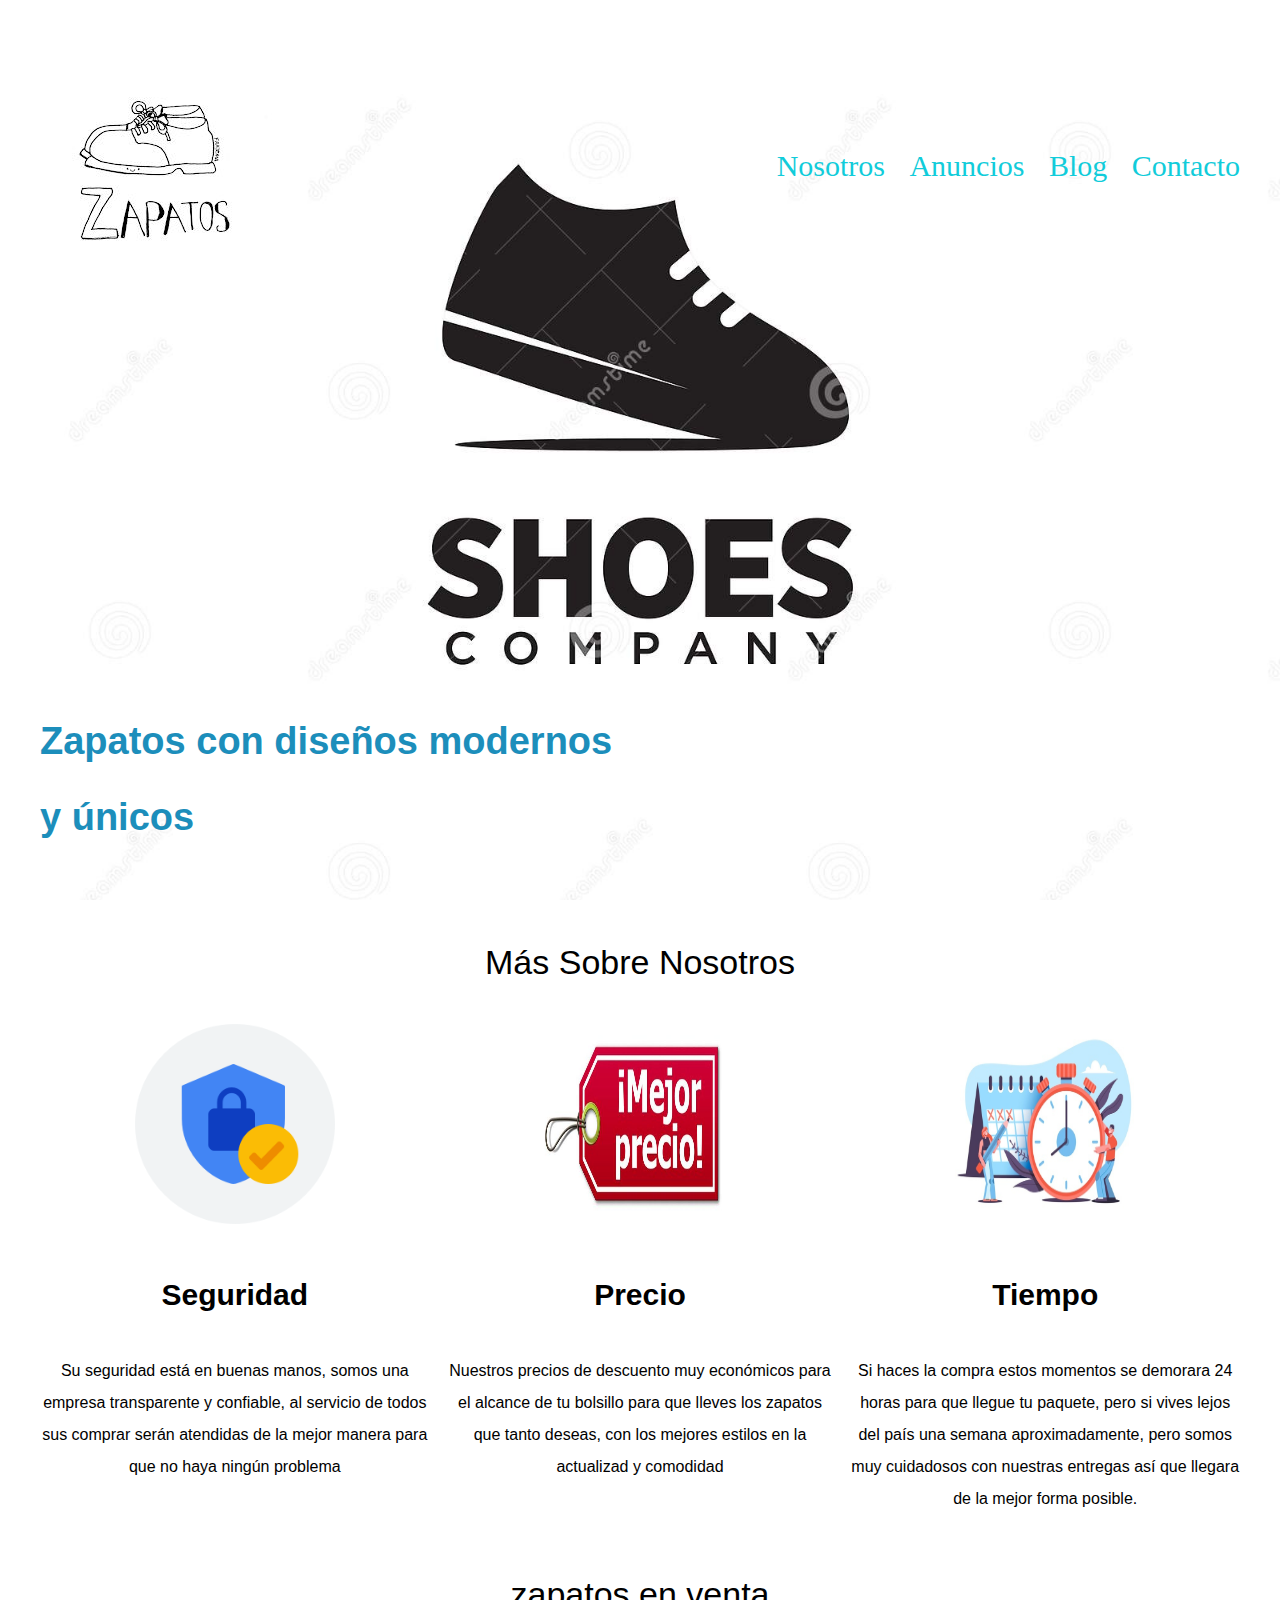
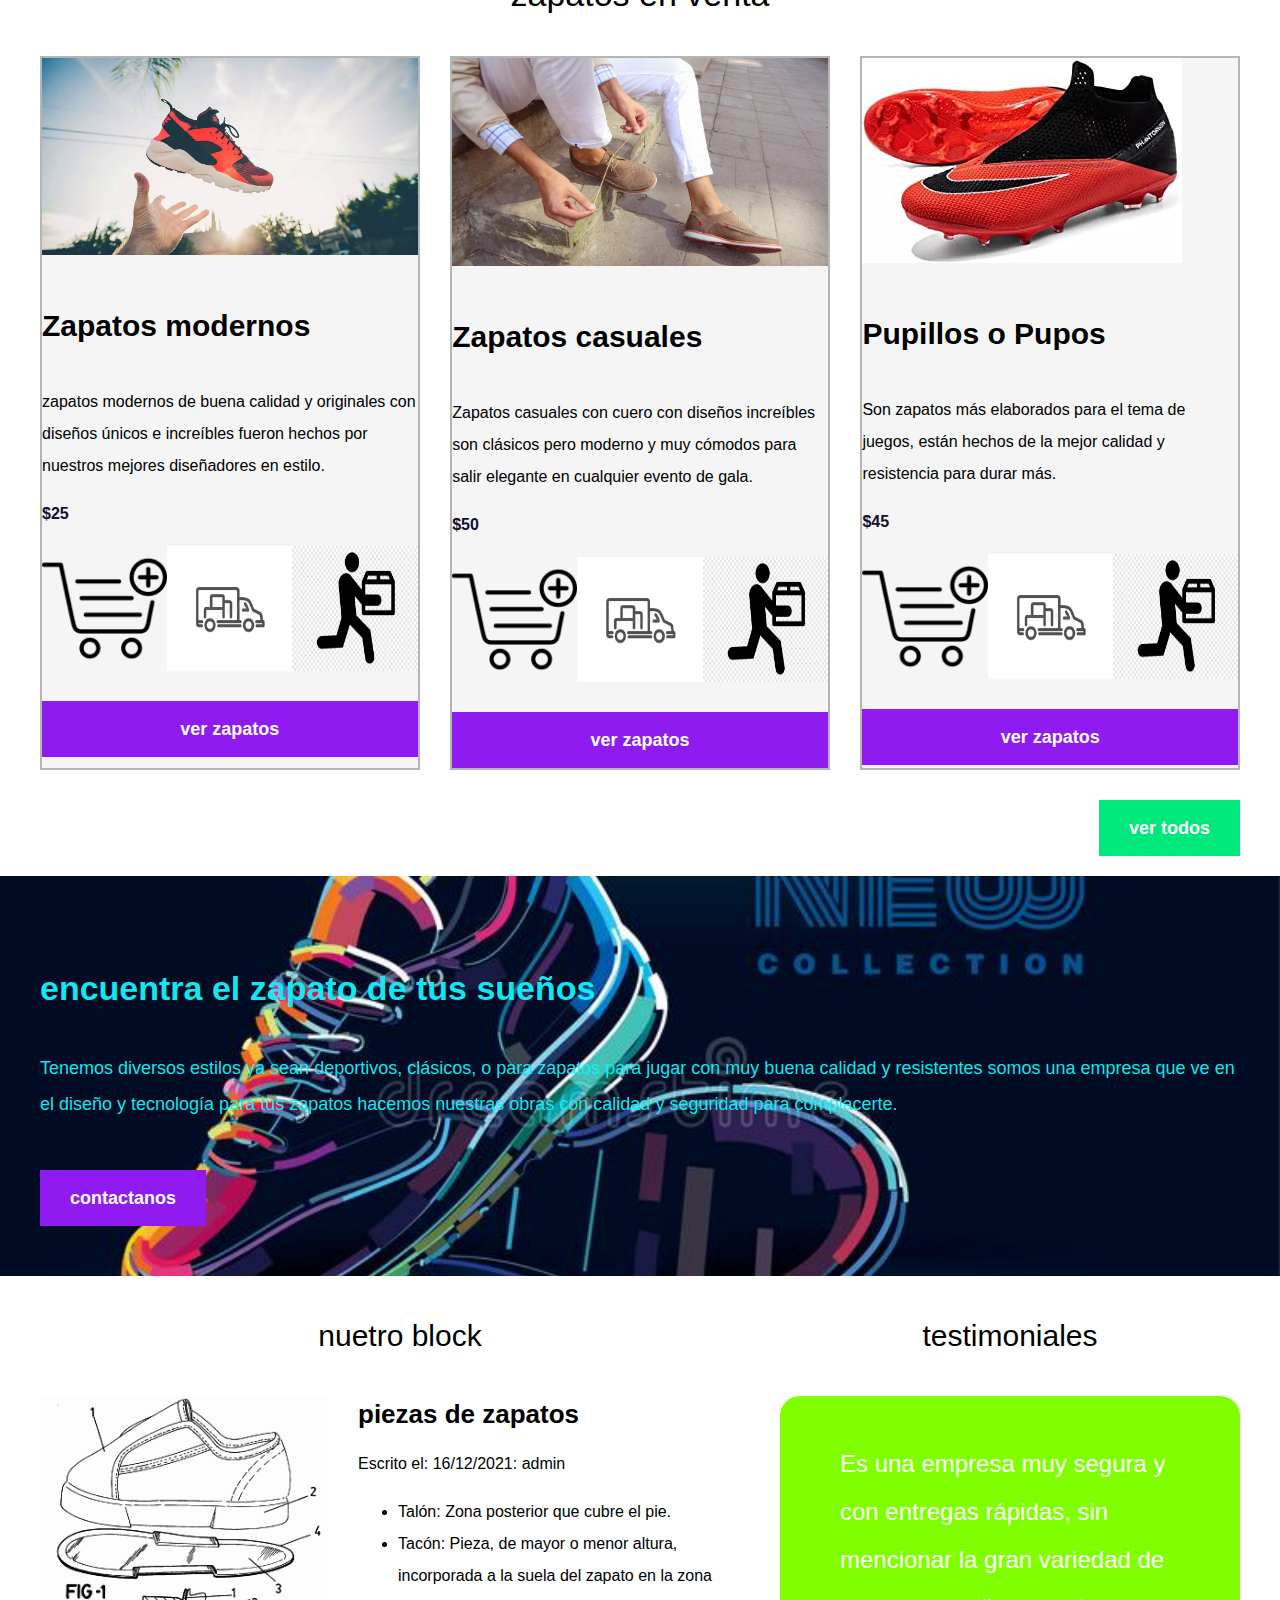
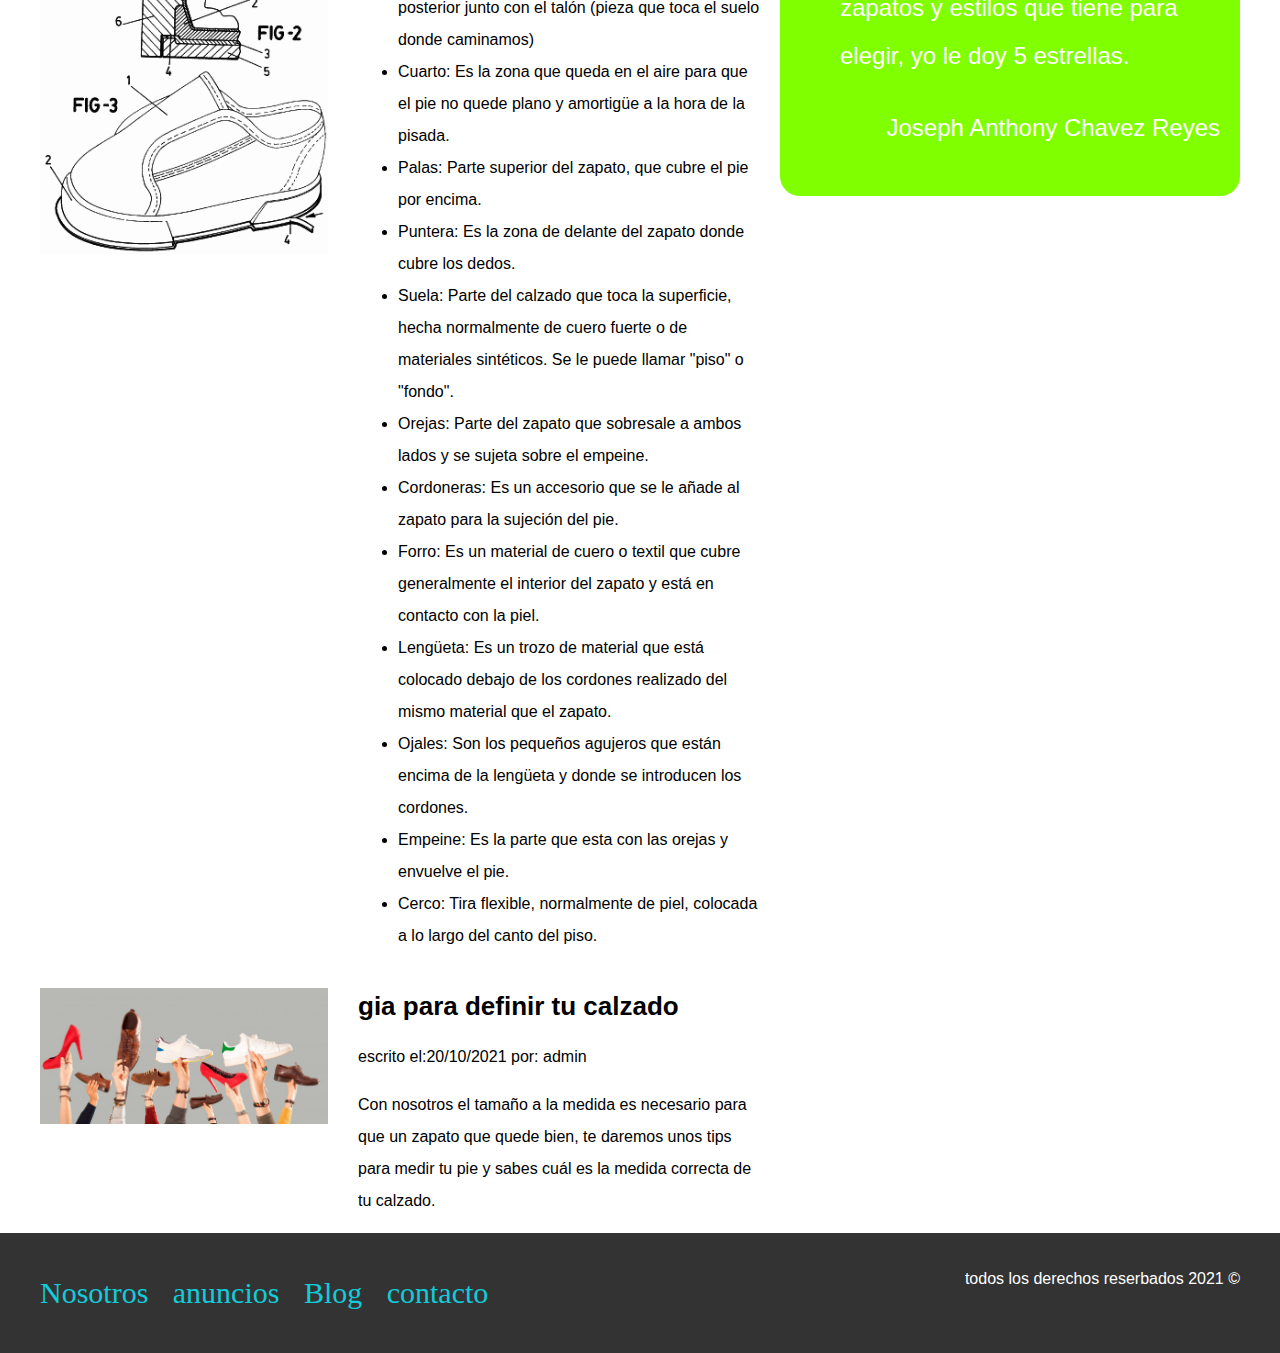
<file: index.html>
<!DOCTYPE html>
<html lang="en">
<head>
    <meta charset="UTF-8">
    <meta http-equiv="X-UA-Compatible" content="IE=edge">
    <meta name="viewport" content="width=device-width, initial-scale=1.0">
    <title>Proyeto Medio Ciclo</title>
    <link rel="stylesheet" href="normalize.css">
    <link rel="stylesheet" href="style.css">
</head>
<body>
    <header class="site-header">
        <div class="contenedor contenido-header">
            <div class="barra">
                <a href="index.html">
                    <img src="img/logo1.jpg"  alt="logotipo de Company Name Slogan Here">
                </a>    
                <nav class="navegacion">
                    <a href="Nosotros.html">Nosotros</a>
                    <a href="anuncios.html">Anuncios</a>
                    <a href="blog.html">Blog</a>
                    <a href="contacto.html">Contacto</a>
                </nav>
            </div>
            <!--Termino barra-->
            <h1>Zapatos con diseños modernos y únicos</h1>
        </div>    
        <!--Final contenedor-->
    </header>

    <section class="contenedor seccion">
        <h2 class="fw-300 centrar-texto">Más Sobre Nosotros</h2>
        <div class="iconos-nosotros">
            <div class="iconos">
                <img src="img/seguridad.png" width="200px" height="200px" alt="Ubicacion"></img>
                <h3>Seguridad</h3>
                <p>
                    Su seguridad está en buenas manos, somos una empresa transparente y confiable, al servicio de todos sus comprar serán atendidas de la mejor manera para que no haya ningún problema 
                </p>
            </div>
            <div class="iconos">
                <img src="img/precio.jpg" width="200px" height="200px" alt="Seguridad"></img>
                <h3>Precio</h3>
                <p>
                    Nuestros precios de descuento muy económicos para el alcance de tu bolsillo para que lleves los zapatos que tanto deseas, con los mejores estilos en la actualizad y comodidad 
                </p>
            </div>
            <div class="iconos">
                <img src="img/tiempo.jpg" width="200px" height="200px" alt="Tiempo"></img>
                <h3>Tiempo</h3>
                <p>
                    Si haces la compra estos momentos se demorara 24 horas para que llegue tu paquete, pero si vives lejos del país una semana aproximadamente, pero somos muy cuidadosos con nuestras entregas así que llegara de la mejor forma posible.
                </p>
            </div>
        </div>
    </section>

    <main class="seccion contenedor">

        <h2 class="fw-300 centrar-texto">zapatos en venta</h2>
        <div class="contenedor-anucios">
            <div class="anuncio">
                    <img src="img/zapatos.webp" alt="zamato moderno">
                <div class="contenido-anuncio">
                    <h3>Zapatos modernos</h3>
                    <p>
                        zapatos modernos de buena calidad y originales con diseños únicos e increíbles fueron hechos por nuestros mejores diseñadores en estilo. 
                    </p>
                    <p class="precio">$25</p>

                    <ul class="iconos-caracteristicas">
                        <li>
                            <img src="img/icono-carrito.png" alt="icono carrito de compra">
                            
                        </li>
                        <li>
                            <img src="img/icono-camion.jpg" alt="icono camien de entrega">
                            
                        </li>
                        <li>
                            <img src="img/icono-entrega.png" alt="icono de la entrega">
                            
                        </li>
                    </ul>

                    <a href="#" class="boton boton-amarillo d-block">ver zapatos</a>
                </div>
            </div>

            <div class="anuncio">
                <img src="img/casuales.jpg" alt="zapatos casuales">
                <div class="contenido-anuncio">
                    <h3>Zapatos casuales</h3>
                    <p>
                        Zapatos casuales con cuero con diseños increíbles son clásicos pero moderno y muy cómodos para salir elegante en cualquier evento de gala.

                    </p>
                    <p class="precio">$50</p>
                    <ul class="iconos-caracteristicas">
                        <li>
                            <img src="img/icono-carrito.png" alt="icono carrito de compra">
                            
                        </li>
                        <li>
                            <img src="img/icono-camion.jpg" alt="icono camien de entrega">
                            
                        </li>
                        <li>
                            <img src="img/icono-entrega.png" alt="icono de la entrega">
                            
                        </li>
                    </ul>
                    <a href="#" class="boton boton-amarillo d-block">ver zapatos</a>
                </div>
            </div>

            <div class="anuncio">
                <img src="img/deportivos.jpg" alt="zapatos deportivos">
                <div class="contenido-anuncio">
                    <h3>Pupillos o Pupos</h3>
                    <p>
                        Son zapatos más elaborados para el tema de juegos, están hechos de la mejor calidad y resistencia para durar más.
                    </p>
                    <p class="precio">$45</p>
                    <ul class="iconos-caracteristicas">
                        <li>
                            <img src="img/icono-carrito.png" alt="icono carrito de compra">
                            
                        </li>
                        <li>
                            <img src="img/icono-camion.jpg" alt="icono camien de entrega">
                            
                        </li>
                        <li>
                            <img src="img/icono-entrega.png" alt="icono de la entrega">
                            
                        </li>
                    </ul>
                    <a href="#" class="boton boton-amarillo d-block">ver zapatos</a>
                </div>
            </div>
        </div>
        
        <div class="ver-todas">
            <a href="anuncios.html" class="boton boton-verde">ver todos</a>
        </div>
    </main>

<section class="imagen-contacto">
    
    <div class="contenedor contenido-contacto">
        <h2>encuentra el zapato de tus sueños</h2>
        <p>
            Tenemos diversos estilos ya sean deportivos, clásicos, o para zapatos para jugar con muy buena calidad y resistentes somos una empresa que ve en el diseño y tecnología para tus zapatos hacemos nuestras obras con calidad y seguridad para complacerte.
        </p>

        <a href="contacto.html" class="boton boton-amarillo">contactanos</a>
    </div>
</section>

<div class="seccion-inferior contenedor">
    <section class="blog">
        <h3 class="centrar-texto fw-300">nuetro block</h3>

        <article class="entrada-blog">
            <div class="imagen">
                <img src="img/piezas.png" alt="piezas de zapatos">
            </div>
            <div class="texto-entrada">
                <a href="#">
                    <h4>piezas de zapatos</h4>
                </a>
                <p>
                    Escrito el: 16/12/2021: admin
                </p>
                <ul>
                    <li>Talón: Zona posterior que cubre el pie.</li>
                    <li>Tacón: Pieza, de mayor o menor altura, incorporada a la suela del zapato en la zona posterior junto con el talón (pieza que toca el suelo donde caminamos)</li>
                    <li>Cuarto: Es la zona que queda en el aire para que el pie no quede plano y amortigüe a la hora de la pisada.</li>
                    <li>Palas: Parte superior del zapato, que cubre el pie por encima.</li>
                    <li>Puntera: Es la zona de delante del zapato donde cubre los dedos.</li>
                    <li>Suela: Parte del calzado que toca la superficie, hecha normalmente de cuero fuerte o de materiales sintéticos. Se le puede llamar "piso" o "fondo".</li>
                    <li>Orejas: Parte del zapato que sobresale a ambos lados y se sujeta sobre el empeine.</li>
                    <li>Cordoneras: Es un accesorio que se le añade al zapato para la sujeción del pie.</li>
                    <li>Forro: Es un material de cuero o textil que cubre generalmente el interior del zapato y está en contacto con la piel.</li>
                    <li>Lengüeta: Es un trozo de material que está colocado debajo de los cordones realizado del mismo material que el zapato.</li>
                    <li>Ojales: Son los pequeños agujeros que están encima de la lengüeta y donde se introducen los cordones.</li>
                    <li>Empeine: Es la parte que esta con las orejas y envuelve el pie.</li>
                    <li>Cerco: Tira flexible, normalmente de piel, colocada a lo largo del canto del piso.</li>
                </ul>
            </div>
        </article>

        <article class="entrada-blog">
            <div class="imagen">
                <img src="img/calzado.jpg" alt="calzado">
            </div>
            <div class="texto-entrada">
                <a href="#">
                    <h4>gia para definir tu calzado</h4>
                </a>
                <p>escrito el:20/10/2021 por: admin</p>
                <p>Con nosotros el tamaño a la medida es necesario para que un zapato que quede bien, te daremos unos tips para medir tu pie y sabes cuál es la medida correcta de tu calzado. </p>
            </div>
        </article> 
        </section>

        <section class="testimoniales">
                <h3 class="centrar-texto fw-300">testimoniales</h3>
                <div class="testimonial">
                    <blockquote>
                        Es una empresa muy segura y con entregas rápidas, sin mencionar la gran variedad de zapatos y estilos que tiene para elegir, yo le doy 5 estrellas.
                    </blockquote>
                    <p>Joseph Anthony Chavez Reyes</p>
                </div>
        </section>
</div>

<footer class="site-footer seccion">
    <div class="contenedor contenedor-footer">
        
        <nav class="navegacion">
            <a href="Nosotros.html">Nosotros</a>
            <a href="anuncios.html">anuncios</a>
            <a href="blog.html">Blog</a>
            <a href="contacto.html">contacto</a>
        </nav>
        <p class="fin">todos los derechos reserbados 2021 &copy;</p>
    </div>
</footer>

</body>
</html>
</file>
<file: style.css>
html{
    box-sizing: border-box;
    font-size: 62.5%; 
}
*, *:before, *:after {
    box-sizing: inherit;
}

body{
    font-family: Arial, Helvetica, sans-serif;
    font-size: 1.6rem;
    line-height: 2;
}

/*global*/

img {
    max-width: 100%;
}

.contenedor{ 
    max-width: 120rem;
    margin: 0 auto;
}

h1 {
    font-size: 3.8rem;
}
h2 {
    font-size: 3.4rem;
}
h3 {
    font-size: 3rem;
}
h4 {
    font-size: 2.6rem;
}

/**utilidades**/

.seccion {
    margin-top: 2rem;
    margin-bottom: 2rem;
}

.fw-300 {
    font-weight: 300;
}
.centrar-texto {
    text-align: center;
}

/**botones**/
.d-block {
    display: block!important;
}
.boton {
    color: #ffffff;
    font-weight: 700;
    text-decoration: none;
    font-size: 1.8rem;
    padding: 1rem 3rem;
    margin-top: 3rem;
    display:inline-block;
    text-align: center;

}
.boton-amarillo {
    background-color: #901bf0;
}
.boton-verde {
    background-color: #00e77b;
}

/*header*/
.site-header {
    background-image: url(img/logo.jpg);
    background-position: center;
    background-size: cover;
    height: 100vh;
    min-height: 80rem;
}

.contenido-header{
    height: 100%;
    display: flex;
    flex-direction: column;
    justify-content: space-between;
}
.contenido-header h1 {
    color: rgb(28, 142, 187);
    padding-bottom: 2rem;
    max-width: 60rem;
    line-height: 2;
}
.barra{
    display: flex;
    justify-content: space-between;
    align-items: center;
    padding-top: 0.05rem;
}

/**navegacion**/
.navegacion a {
    color:#11ccda;
    text-decoration: none;
    font-size: 3rem;
    margin-right: 2rem;
    font-family: 'Times New Roman', Times, serif;
}
.navegacion a:hover{
    color:rgb(181, 30, 201);
}
.navegacion a:last-of-type{
    margin: 0;
}

/**iconos nosotros**/

.iconos-nosotros {
    display: flex;
    justify-content: space-between;
}

.iconos {
    flex-basis: calc(33.3% - 1rem);
    text-align: center;
}
.icono h3{
   text-transform: uppercase; 
   text-align: center;
}

/**anuncios**/

.contenedor-anucios {
    display:flex;
    justify-content: space-between;
}
.anuncio {
    flex-basis: calc(33.3% - 2rem);
    border: 2px solid #B5B5B5;
    background: #F5F5F5;

}
.contenido-anucio {
    padding: 2rem;

}
.contenido-anucio h3, 
.contenido-anucio p {
    margin: 0;
}
.precio{
    color:rgb(17, 15, 49);
    font-weight: 700;
}
.iconos-caracteristicas {
    list-style: none;
    padding: 0;
    display: flex;
    
}
.iconos-caracteristicas li{
    flex:1;
    display: flex;
}
.iconos-caracteristicas li img {
    margin-right: 2rem;
}
.ver-todas {
    display: flex;
    justify-content: flex-end;
}

/**contacto **/

.imagen-contacto {
    background-image: url(img/fondo.jpg);
    background-position: center center;
    background-size: cover;
    height:40rem;
    display: flex;
    align-items: center;

}
.contenido-contacto {
    flex: 1;
    color:rgba(14, 240, 248, 0.993);
}
.contenido-contacto p{
    font-size: 1.8rem;
}

/**seccion inferior**/

.seccion-inferior {
    display: flex;
   justify-content: space-between; 

}
.seccion-inferior .blog {
    flex-basis: 60%;
}
.seccion-inferior .testimoniales{
    flex-basis: calc(40% - 2rem);
}
.entrada-blog {
    display: flex;
    justify-content: space-between;
    margin-bottom: 2rem;
}
.entrada-blog:last-of-type {
    margin-bottom: 0;
}
.entrada-blog .imagen {
    flex-basis: 40%;
}
.entrada-blog .texto-entrada {
    flex-basis: calc(60% - 3rem);
}
.texto-entrada a{
    color: black;
    text-decoration: none;
}
.texto-entrada h4 {
    margin: 0;
    line-height: 1.4;
}
.texto-entrada h4::after{
    content: none;
    display: block;
    width: 15rem;
    height: .5rem;
    background-color: rgba(32, 190, 124, 0.849);
    margin-top: 1rem;
}
/**testimoniales**/
.testimonial {
    background-color: chartreuse;
    font-size: 2.4rem;
    padding: 2rem;
    color: #ffffff;
    border-radius: 2rem;
}
.testimonial p {
    text-align: right;

}

/** footer **/
.site-footer {
    background-color: #333333;
    margin: 0;
}
.contenedor-footer {
    padding: 3rem 0;
    display: flex;
    justify-content: space-between;
}
.fin {
    margin: 0;
    color: #ffffff;
}
</file>
